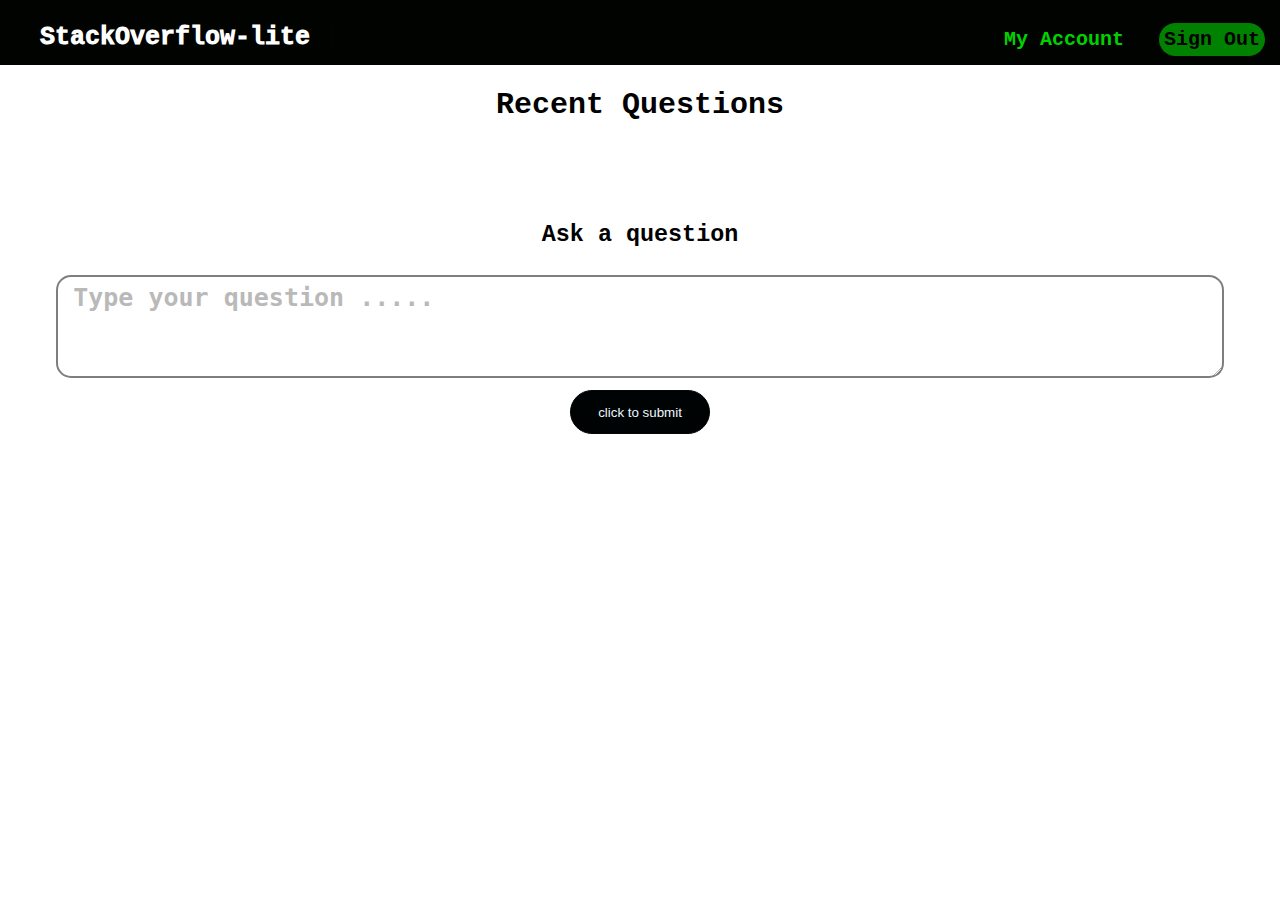
<file: app/templates/Ask_question.html>
<!DOCTYPE html>
<html lang="en">
<head>
    <meta charset="UTF-8">
    <meta name="viewpoint" content="width-device-width">
    <meta name="viewport" content="width=device-width, initial-scale=1, shrink-to-fit=no">
    <meta http-equiv="X-UA-Compatible" content="IE=edge">
    <meta name="description" content="Jeff Andeko's UI for StackOverflow-lite">
    <meta name="keywords" content="user interface, using html and css">
    <meta name="author" content="Jeff Andeko">
    <title> Questions |StackOverflow-lite | Welcome to a platform where developers engage to build one another </title>
    <link rel="stylesheet" type="text/css" href="style.css">
    <link rel="stylesheet" href="https://fonts.googleapis.com/icon?family=Material+Icons">
</head>
<body>
<!-- The HTML code for Header -->
<header>
    <a href="#" class="header_icon"> <strong>StackOverflow-lite</strong></a>
    <div>
        <ul>
            <li><a href="#" class="sign_up"><strong>Sign Out</strong></a></li>
            <li><a href="#"><strong>My Account</strong></a></li>

        </ul>
    </div>
</header>
<main class="main">


    <h2>Recent Questions</h2>
    <div class="quiz_details">
        <h3>Ask a question</h3>
        <form class="answer" action="index.html" method="post">
            <textarea name="comment" rows="3" placeholder="Type your question ....." cols="85"></textarea>
            <button type="button" name="answer_btn" class="signing_button1">click to submit</button>
        </form>
    </div>


</main>

</body>
</file>
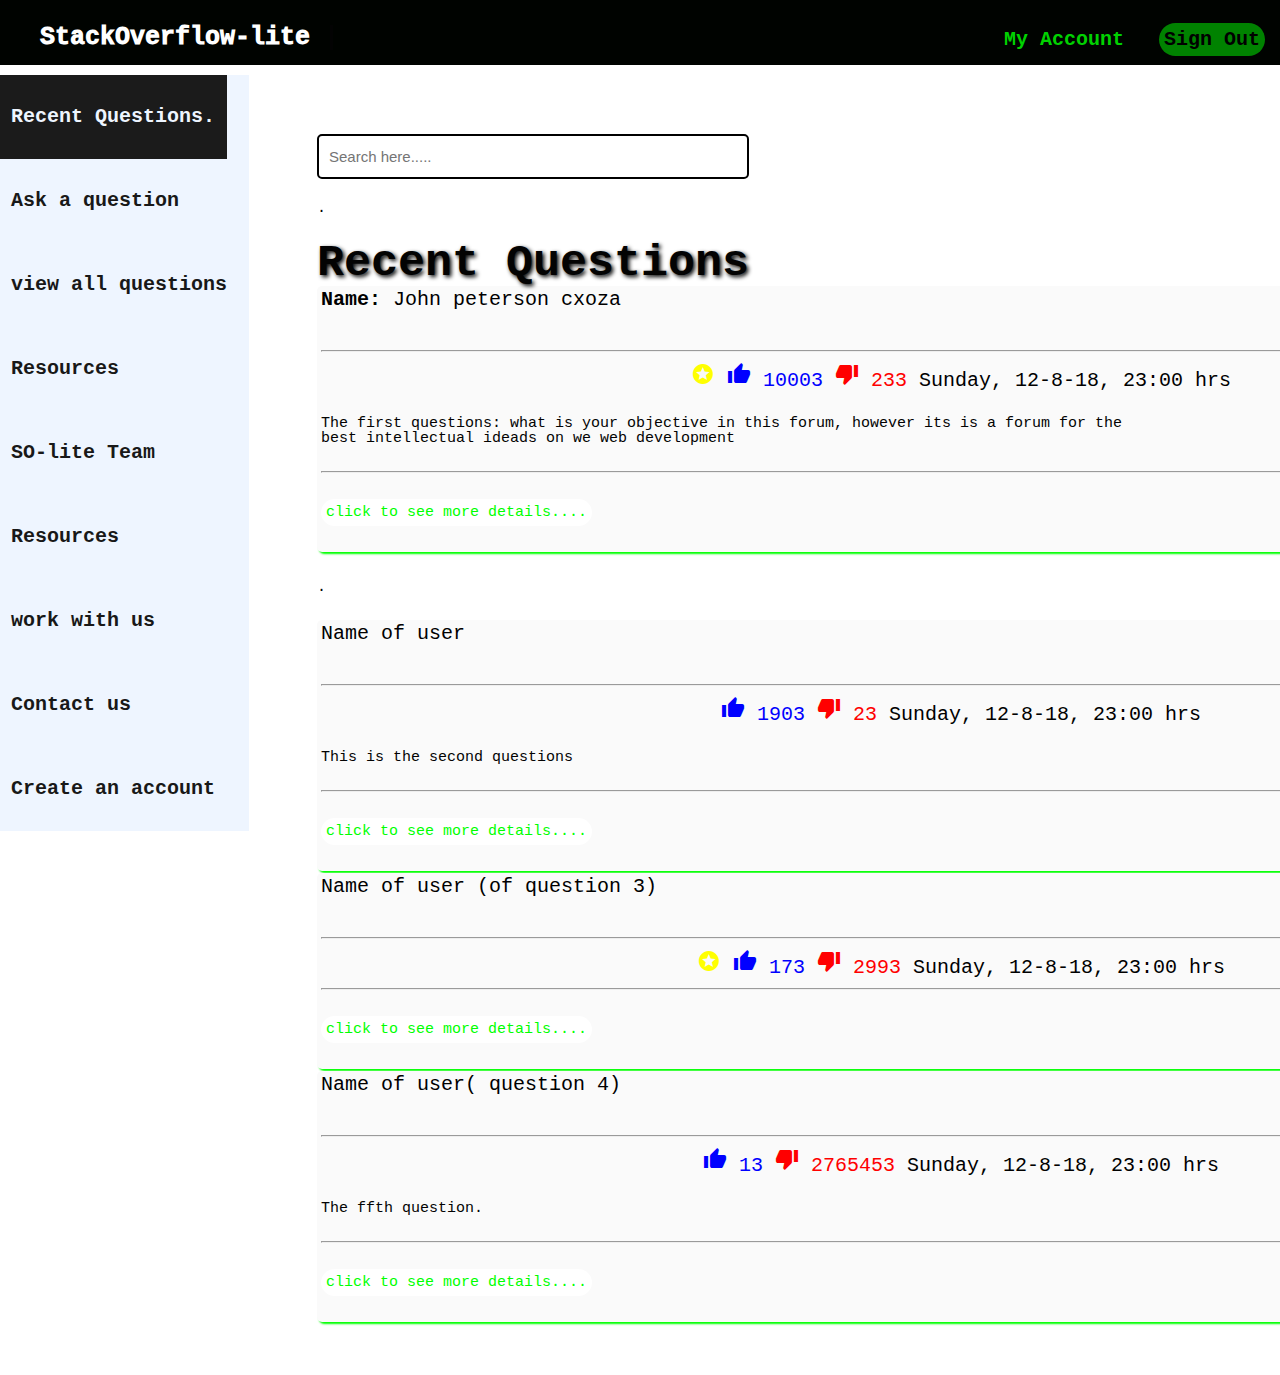
<file: app/templates/index_page.html>
<!DOCTYPE html>
<html lang="en">
<head>
    <meta charset="UTF-8">
    <meta name="viewpoint" content="width-device-width">
    <meta name="viewport" content="width=device-width, initial-scale=1, shrink-to-fit=no">
    <meta http-equiv="X-UA-Compatible" content="IE=edge">
    <meta name="description" content="Jeff Andeko's UI for StackOverflow-lite">
    <meta name="keywords" content="user interface, using html and css">
    <meta name="author" content="Jeff Andeko">
    <title> Home |StackOverflow-lite | Welcome to a platform where developers engage to build one another </title>
    <link rel="stylesheet" type="text/css" href="style.css">
    <link rel="stylesheet" href="https://fonts.googleapis.com/icon?family=Material+Icons">
</head>

<body>
<!-- The HTML code for Header -->
<header>
    <a href="#" class="header_icon"> <strong>StackOverflow-lite</strong></a>
    <div>
        <ul>
            <li><a href="Sign_up.html" class="sign_up"><strong>Sign Out</strong></a></li>
            <li><a href="Log_in.html"><strong>My Account</strong></a></li>

        </ul>
    </div>
</header>

<!-- HTML code for main section -->

<main id="main">

    <!--- search button for homepage--->

    <div class="main_container">
        <div class="home1_div">
            <div class="side-menu">
                <a href="index_page.html" class="active"><strong>Recent Questions.</strong></a>
                <a href="Ask_question.html"><strong>Ask a question</strong></a>
                <a href="#"><strong>view all questions</strong></a>
                <a href="#"><strong>Resources</strong></a>
                <a href="#"><strong>SO-lite Team</strong></a>
                <a href="#"><strong>Resources</strong></a>
                <a href="#"><strong>work with us</strong></a>
                <a href="#"><strong>Contact us</strong></a>
                <a href="Sign_up.html"><strong>Create an account</strong></a>
            </div>
        </div>

        <div class="home2_div">

            <div class="home_forum">
                <div class="home_forum1">
                    <nav class="top_nav">
                        <form class="search" action="get what you have searched">
                            <input type="text" placeholder="Search here....." name="search">
                        </form>
                    </nav>
                    <div class="done">
                        <h5>.</h5>

                    </div>
                    <h7>Recent Questions</h7>
                </div>
                <div class="homeQuiz_area">
                    <div class="the_user"><strong>Name:</strong> John peterson cxoza</div>
                    <hr>
                    <span class="important"><a href="#"><i class="material-icons">stars</i></a></span>
                    <span class="likes"><a href="#"><i class="material-icons">thumb_up</i></a> 10003</span>
                    <span class="dislikes"><a href="#"><i class="material-icons">thumb_down</i></a> 233</span>
                    <span class="date%time">Sunday, 12-8-18, 23:00 hrs</span>
                    <h5>The first questions: what is your objective in this forum, however its is a forum for the<br>
                        best intellectual ideads on we
                        web development</h5>
                    <hr>
                    <div class="the_question">
                        <h5><a href="question_details.html"> click to see more details....</a></h5>
                    </div>

                </div>
                <div class="done">
                    <h5>.</h5>

                </div>
                <div class="homeQuiz_area">
                    <div class="the_user">Name of user</div>
                    <hr>
                    <span class="likes"><a href="#"><i class="material-icons">thumb_up</i></a> 1903</span>
                    <span class="dislikes"><a href="#"><i class="material-icons">thumb_down</i></a> 23</span>
                    <span class="date%time">Sunday, 12-8-18, 23:00 hrs</span>
                    <h5> This is the second questions</h5>
                    <hr>
                    <div class="the_question">
                        <h5><a href="question_details.html"> click to see more details....</a></h5>
                    </div>
                </div>
                <div class="done">

                </div>

                <div class="homeQuiz_area">
                    <div class="the_user">Name of user (of question 3)</div>
                    <hr>
                    <span class="important"><a href="#"><i class="material-icons">stars</i></a></span>
                    <span class="likes"><a href="#"><i class="material-icons">thumb_up</i></a> 173</span>
                    <span class="dislikes"><a href="#"><i class="material-icons">thumb_down</i></a> 2993</span>
                    <span class="date%time">Sunday, 12-8-18, 23:00 hrs</span>

                    <hr>
                    <div class="the_question">
                        <h5><a href="question_details.html"> click to see more details....</a></h5>
                    </div>

                </div>
                <div class="done">

                </div>
                <div class="homeQuiz_area">
                    <div class="the_user">Name of user( question 4)</div>
                    <hr>
                    <span class="likes"><a href="#"><i class="material-icons">thumb_up</i></a> 13</span>
                    <span class="dislikes"><a href="#"><i class="material-icons">thumb_down</i></a> 2765453</span>
                    <span class="datetime">Sunday, 12-8-18, 23:00 hrs</span>
                    <h5>The ffth question.</h5>
                    <hr>
                    <div class="the_question">
                        <h5><a href="question_details.html"> click to see more details....</a></h5>
                    </div>
                </div>
                <div class="done"></div>
            </div>
        </div>
        <div class="home3_div">
            <h1></h1>

        </div>
    </div>
</main>
<!-- html code for page footer-->

</body>
</html>
</file>
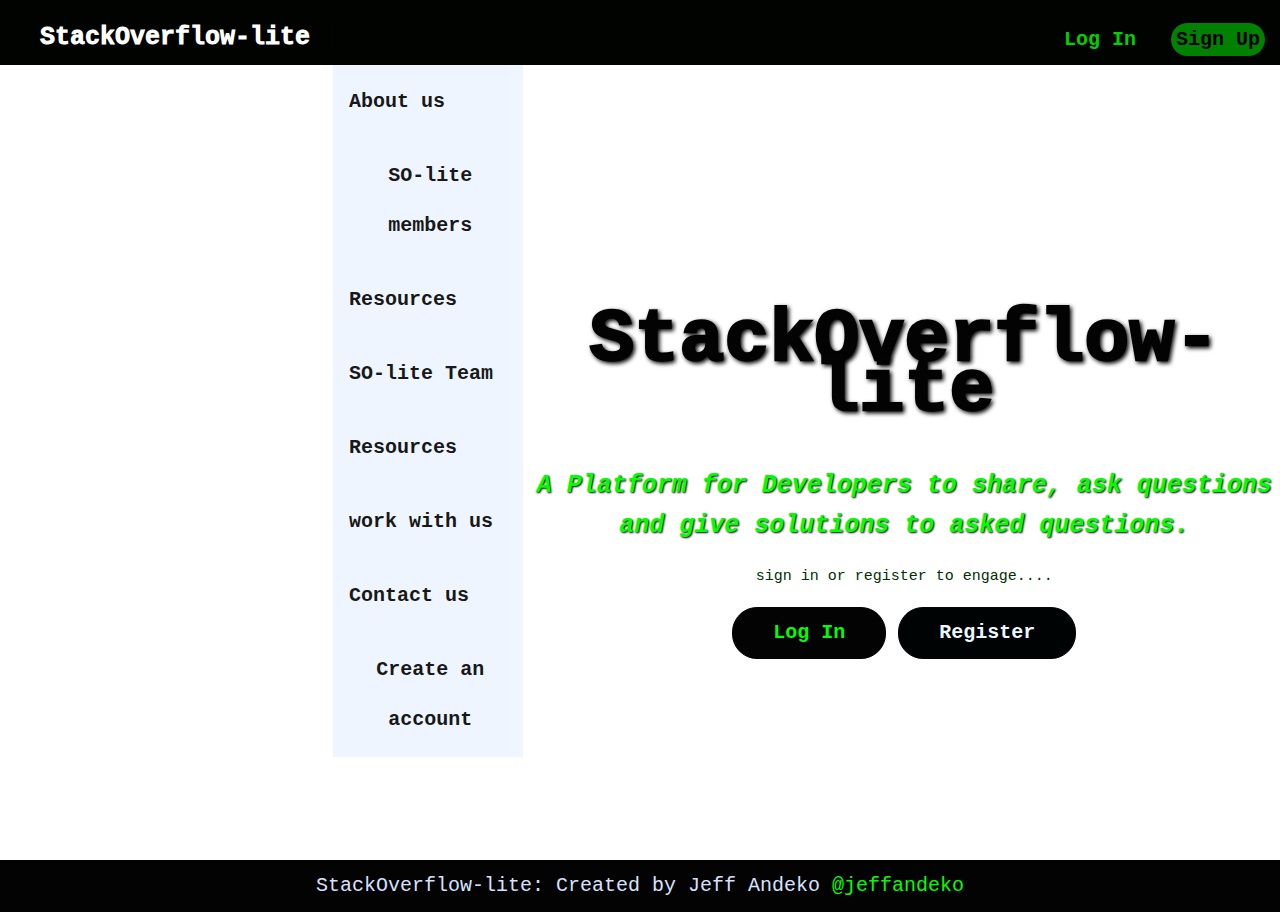
<file: app/templates/Landing_page.html>
<!DOCTYPE html>
<html lang="en">
<head>
    <meta charset="UTF-8">
    <meta name="viewpoint" content="width-device-width" initial-scale=1.0">
    <meta http-equiv="X-UA-Compatible" content="IE=edge">
    <meta name="description" content="Jeff Andeko's UI for StackOverflow-lite">
    <meta name="keywords" content="user interface, using html and css">
    <meta name="author" content="Jeff Andeko">
    <title>StackOverflow-lite | Welcome to a platform where developers engage to build one another </title>
    <link rel="stylesheet" type="text/css" href="style.css">
</head>

<body>
<!-- The HTML code for Header -->
<header>
    <a href="Index_page.html" class="header_icon"> <strong>StackOverflow-lite</strong></a>
    <div>
        <ul>
            <li><a href="sign_u.html" class="sign_up"><strong>Sign Up</strong></a></li>
            <li><a href="log_in.html"><strong>Log In</strong></a></li>

        </ul>
    </div>
</header>

<!-- HTML code for main section -->

<main id="main">

    <div class="container">
        <!--First section-->
        <div class="first_div">
            <div class="side-menu">
                <div><a href="About_us.html"><strong>About us</strong></a></div>
                <a href="users.html"><strong>SO-lite members</strong></a>
                <a href="lnk.html"><strong>Resources</strong></a>
                <a href="team.html"><strong>SO-lite Team</strong></a>
                <a href="lnk.html"><strong>Resources</strong></a>
                <a href="lnk.html"><strong>work with us</strong></a>
                <a href="lnk.html"><strong>Contact us</strong></a>
                <a href="Sign_page.html"><strong>Create an account</strong></a>

            </div>
        </div>
        <!--second section-->
        <div class="second_div">
            <div><h1><strong>StackOverflow-lite</strong></h1>
                <h2><strong>A Platform for Developers to share, ask questions
                    <br>and give solutions to asked questions. </strong></h2>
                <h3> sign in or register to engage....</h3>
                <a href="Log_in.html" class="signing_button"><b>Log In</b></a>
                <a href="Sign_up.html" class="signing_button1"><strong><b>Register</b></strong></a>
            </div>
        </div>
        <!-- Third section-->
        <div class="third_div">

        </div>
    </div>
</main>
<!-- html code for page footer-->
<footer id="footer">
    <div>
        <p>StackOverflow-lite: Created by Jeff Andeko <a href="https://github.com/jeffandeko">@jeffandeko</a></p>
    </div>
</footer>
</body>
</html>
</file>
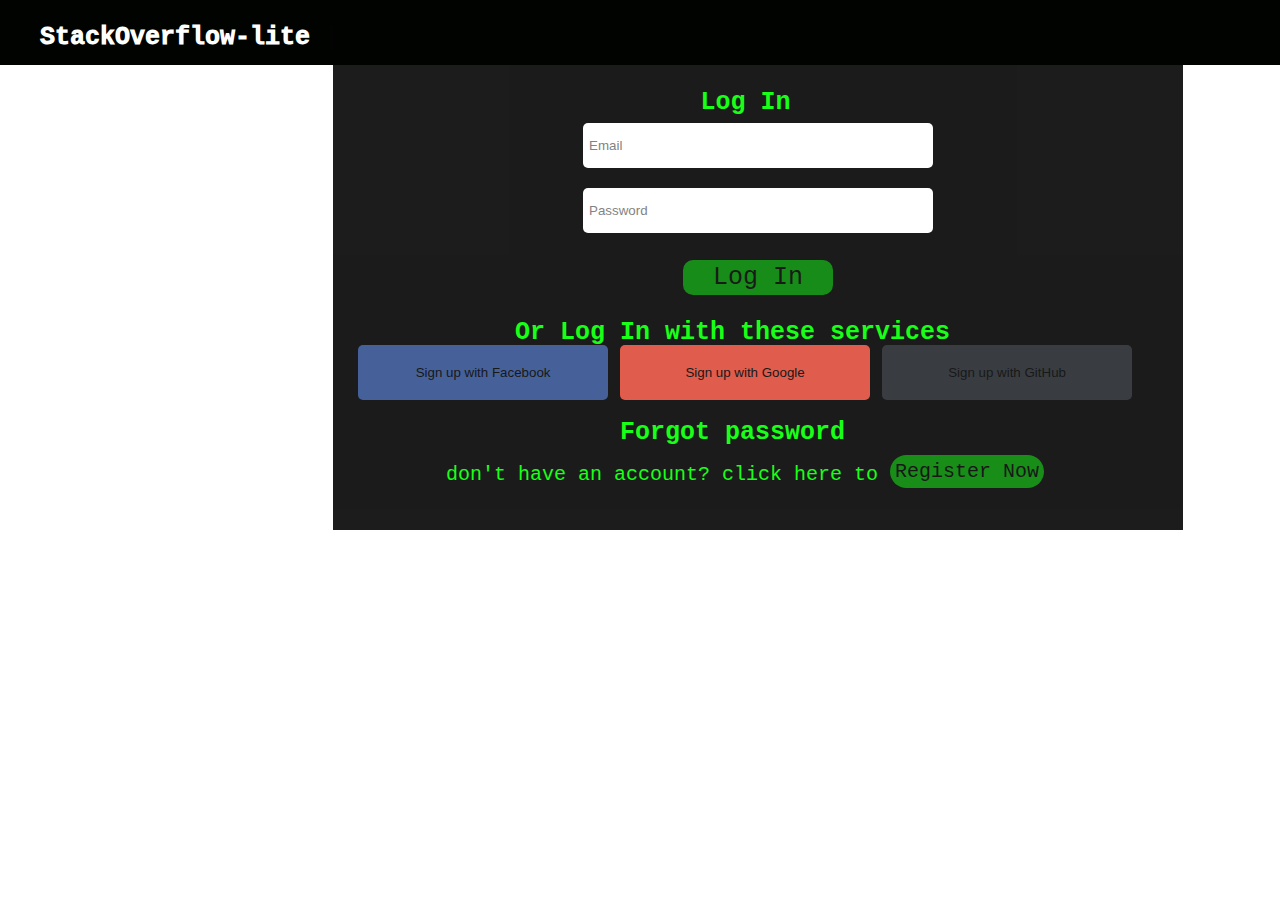
<file: app/templates/Log_in.html>
<!DOCTYPE html>
<html lang="en">
<head>
    <meta charset="UTF-8">
    <meta name="viewpoint" content="width-device-width">
    <meta name="viewport" content="width=device-width, initial-scale=1, shrink-to-fit=no">
    <meta http-equiv="X-UA-Compatible" content="IE=edge">
    <meta name="description" content="Jeff Andeko's UI for StackOverflow-lite">
    <meta name="keywords" content="user interface, using html and css">
    <meta name="author" content="Jeff Andeko">
    <link rel="stylesheet" type="text/css" href="style.css">
    <title>Log in page for StackOverflow-lite</title>
</head>
<body>
<header>
    <a href="Index_page.html" class="header_icon"> <strong>StackOverflow-lite</strong></a>

</header>
<main>
    <form>
        <div id="log-in">
            <div class="sign-email">
                <h1> Log In</h1>


                <input type="text" name="email" placeholder="Email">
                <input type="text" name="password" placeholder="Password">
                <input type="submit" name="Sign-up-button" value="Log In">


                <div class="sign-social">
                    <span class="sign ">  </span>
                    <h1>Or Log In with these services </h1>
                    <button class="sign facebook"> Sign up with Facebook</button>
                    <button class="sign google"> Sign up with Google</button>
                    <button class="sign github"> Sign up with GitHub</button>
                    <h1>Forgot password</h1>
                    <p> don't have an account? click here to <a href="Sign_up.html" class="sign_up">Register Now</a></p>
                </div>
            </div>
        </div>
    </form>
</main>
</body>
</html>
</file>
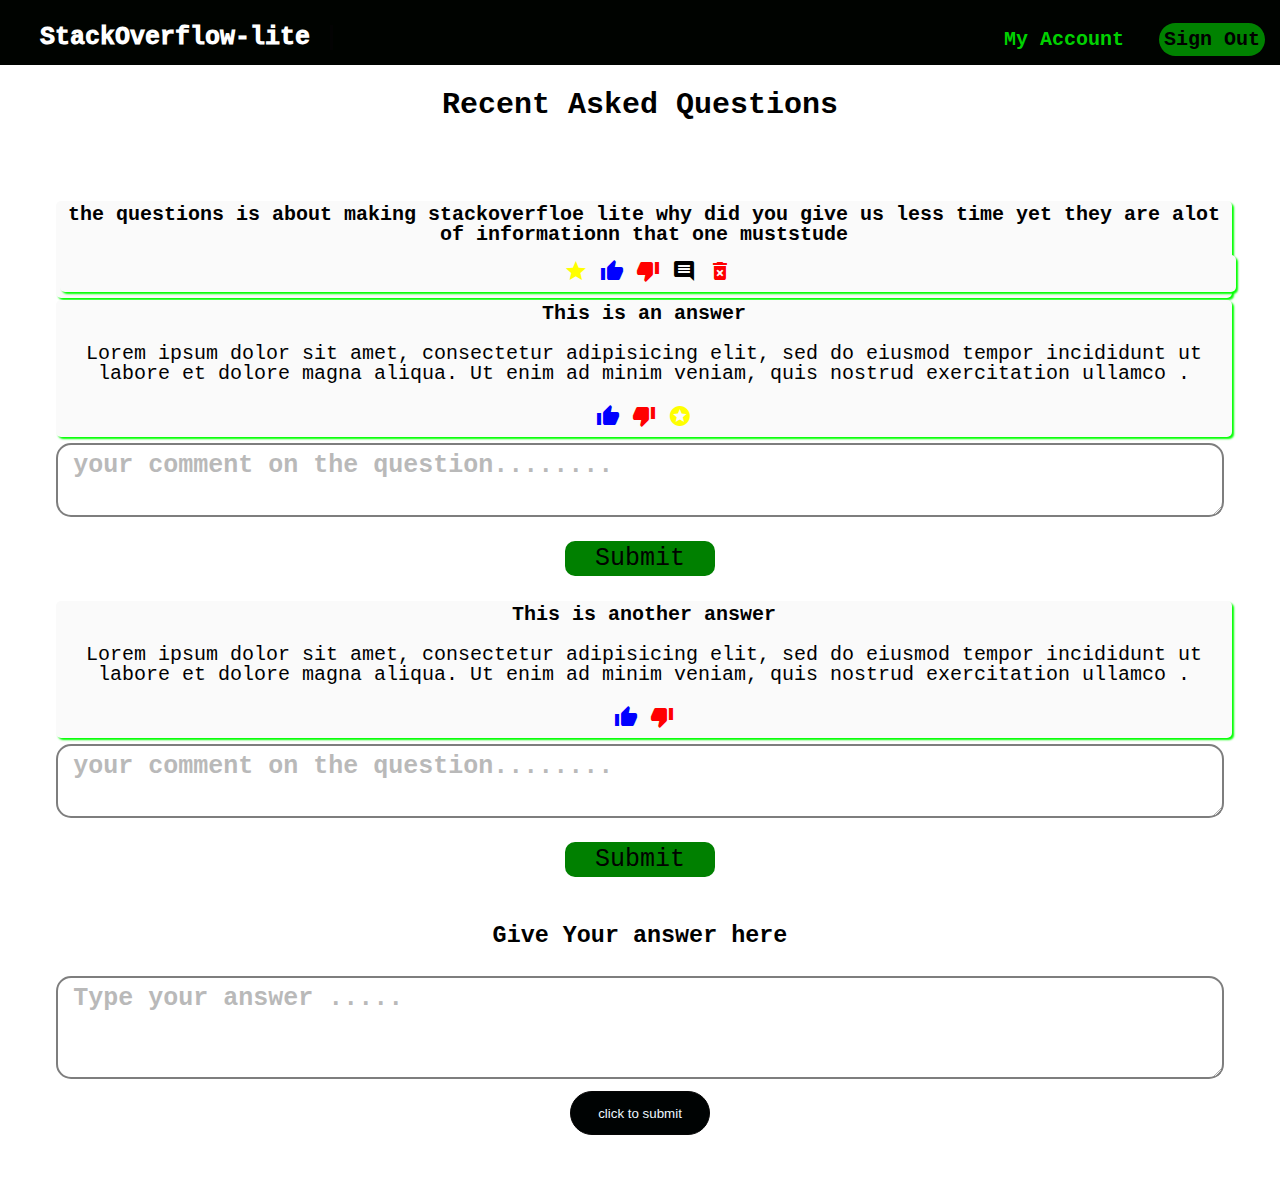
<file: app/templates/question_details.html>
<!DOCTYPE html>
<html lang="en">
<head>
    <meta charset="UTF-8">
    <meta name="viewpoint" content="width-device-width">
    <meta name="viewport" content="width=device-width, initial-scale=1, shrink-to-fit=no">
    <meta http-equiv="X-UA-Compatible" content="IE=edge">
    <meta name="description" content="Jeff Andeko's UI for StackOverflow-lite">
    <meta name="keywords" content="user interface, using html and css">
    <meta name="author" content="Jeff Andeko">
    <title> Questions |StackOverflow-lite | Welcome to a platform where developers engage to build one another </title>
    <link rel="stylesheet" type="text/css" href="style.css">
    <link rel="stylesheet" href="https://fonts.googleapis.com/icon?family=Material+Icons">
</head>
<body>
<!-- The HTML code for Header -->
<header>
    <a href="#" class="header_icon"> <strong>StackOverflow-lite</strong></a>
    <div>
        <ul>
            <li><a href="#" class="sign_up"><strong>Sign Out</strong></a></li>
            <li><a href="#"><strong>My Account</strong></a></li>

        </ul>
    </div>
</header>
<main class="main">
    <h2>Recent Asked Questions</h2>
    <div class="quiz_details">
        <div class="homeQuiz_area">
            <div class="the_user"><strong>the questions is about making stackoverfloe lite why did you
                give us less time yet they are alot of informationn that one muststude
            </strong>
            </div>

            <div class="homeQuiz_area">
                <span class="important"><a href="#"><i class="material-icons">star</i></a></span>
                <span class="likes"><a href="#"><i class="material-icons">thumb_up</i></a></span>
                <span class="dislikes"><a href="#"><i class="material-icons">thumb_down</i></a></span>
                <span class="date%time"><i class="material-icons">comment</i></span>
                <span class="dislikes"><a href="#"><i class="material-icons">delete_forever</i></a></span>

            </div>
        </div>
        <div class="clear"></div>
        <div class="homeQuiz_area">
            <strong>This is an answer</strong>
            <p>
                Lorem ipsum dolor sit amet, consectetur adipisicing elit, sed do eiusmod tempor incididunt ut labore et
                dolore magna aliqua.
                Ut enim ad minim veniam, quis nostrud exercitation ullamco .</p>
            <span class="likes"><a href="#"><i class="material-icons">thumb_up</i></a></span>
            <span class="dislikes"><a href="#"><i class="material-icons">thumb_down</i></a></span>
            <span class="important"><a href="#"><i class="material-icons">stars</i></a></span>
        </div>
        <!-- comment area-->
        <div class="comment_div">
            <form class="answer" action="index.html" method="post">
                <textarea name="comment" rows="2" placeholder="your comment on the question........"
                          cols="85"></textarea>
                <input type="submit" name="Sign-up-button" value="Submit">
            </form>
        </div>
        <!-- another question-->
        <div class="homeQuiz_area">
            <strong>This is another answer</strong>
            <p>
                Lorem ipsum dolor sit amet, consectetur adipisicing elit, sed do eiusmod tempor incididunt ut labore et
                dolore magna aliqua.
                Ut enim ad minim veniam, quis nostrud exercitation ullamco .</p>
            <span class="likes"><a href="#"><i class="material-icons">thumb_up</i></a></span>
            <span class="dislikes"><a href="#"><i class="material-icons">thumb_down</i></a></span>
        </div>
        <!-- comment area-->
        <div class="comment_div">
            <form class="answer" action="index.html" method="post">
                <textarea name="comment" rows="2" placeholder="your comment on the question........"
                          cols="85"></textarea>
                <input type="submit" name="Sign-up-button" value="Submit">
            </form>
        </div>
        <div class="done">

        </div>

        <h3>Give Your answer here</h3>
        <form class="answer" action="index.html" method="post">
            <textarea name="comment" rows="3" placeholder="Type your answer ....." cols="85"></textarea>
            <button type="button" name="answer_btn" class="signing_button1">click to submit</button>
        </form>
    </div>


</main>
<!-- html code for page footer-->


</body>
</file>
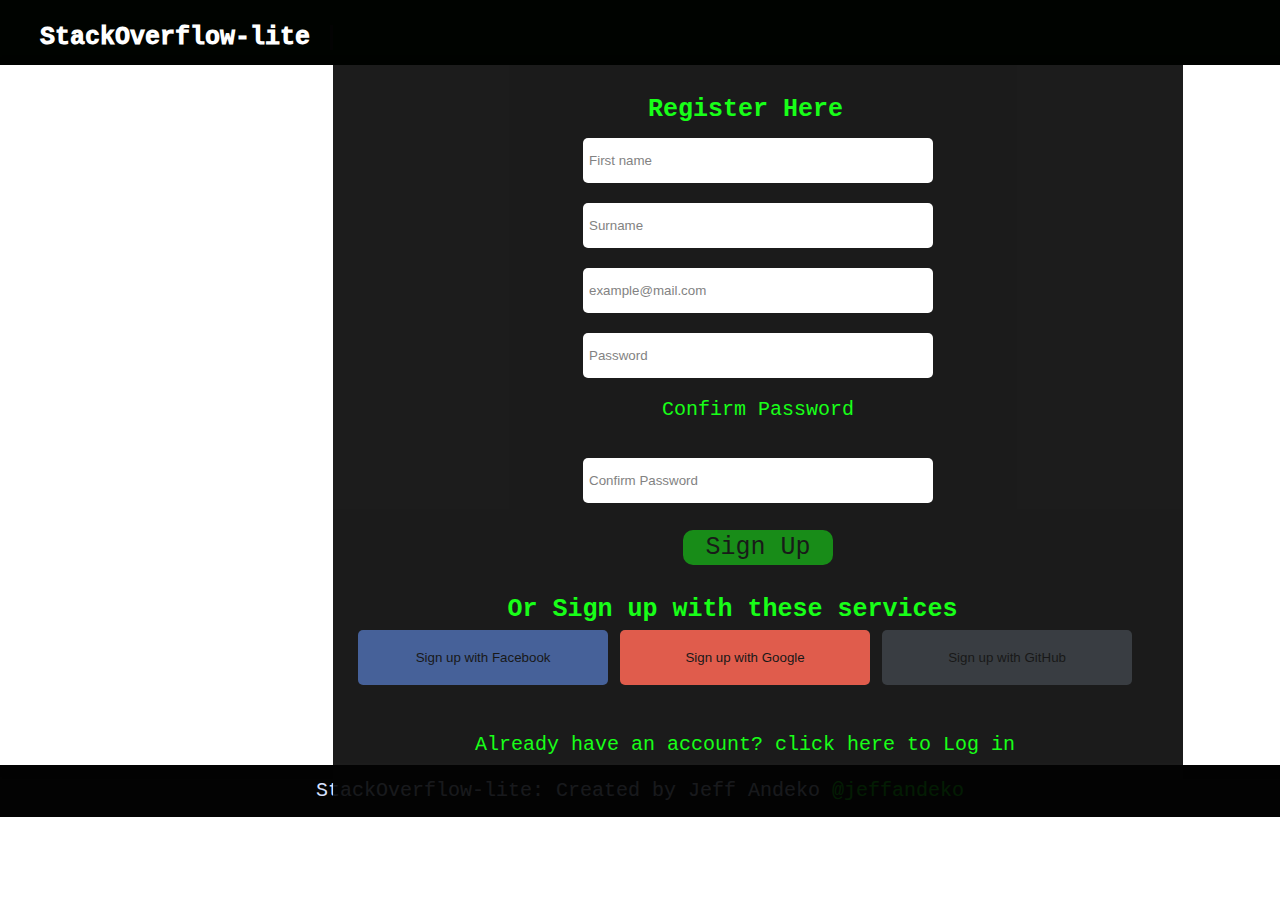
<file: app/templates/Sign_up.html>
<!DOCTYPE html>
<html lang="en">
<head>
    <meta charset="UTF-8">
    <meta name="viewpoint" content="width-device-width">
    <meta name="viewport" content="width=device-width, initial-scale=1, shrink-to-fit=no">
    <meta http-equiv="X-UA-Compatible" content="IE=edge">
    <meta name="description" content="Jeff Andeko's UI for StackOverflow-lite">
    <meta name="keywords" content="user interface, using html and css">
    <meta name="author" content="Jeff Andeko">
    <link rel="stylesheet" type="text/css" href="style.css">
    <title>Sign up page for StackOverflow-lite</title>
</head>

<body>

<!-- sign up header partly adapted from the main header (header icon reused)-->
<header>
    <a href="Landing_page.html" class="header_icon"> <strong>StackOverflow-lite</strong></a>

</header>

<!-- main body with sign up form-->
<main>
    <form>
        <div id="sign-up">
            <div class="sign-email">
                <h1> Register Here</h1>
                <Input type="text" name="first name" placeholder="First name">
                <input type="text" name="surname" placeholder="Surname">
                <input type="text" name="email" placeholder="example@mail.com">
                <input type="text" name="password" placeholder="Password">
                <p>Confirm Password</p>
                <input type="text" name="Confirm password" placeholder="Confirm Password">
                <input type="submit" name="Sign-up-button" value="Sign Up">


                <div class="sign-social">
                    <span class="sign"> </span>
                    <h1>Or Sign up with these services </h1>
                    <button class="sign facebook"> Sign up with Facebook</button>
                    <button class="sign google"> Sign up with Google</button>
                    <button class="sign github"> Sign up with GitHub</button>
                    <p> Already have an account? click here to <a href="Log_in.html" class="sign">Log in</a></p>
                </div>
            </div>
        </div>
    </form>
</main>

<!-- sign up footer adapted from the main footer (reused)-->
<footer id="footer">
    <div>
        <p>StackOverflow-lite: Created by Jeff Andeko <a href="https://github.com/jeffandeko">@jeffandeko</a></p>
    </div>
</footer>
</body>
</html>
</file>
<file: app/templates/style.css>
import url("https://fonts.googleapis.com/css?family=Anton|Righteous");
 /* === Global CSS code ===*/
 *{
    text-decoration: none;
    box-sizing: border-box;
 }
 body {
    margin: 0;
    font-family:"Courier New", Courier, monospace;
    line-height: 1;
    min-height:100%;
    font-size: 20px;
    text-align: center;
    background-color:(255,255,255);
    opacity:1.5;
 }
 h5 {
    font-size:15px;
    font-weight:500;
    line-height:1;
    color: rgb(3,3,3);
    text-align:left;
}
h5 a {
    background-color:rgb(255,255,261);
    padding:6px 14px;
    position:relative;
    top:-3px;
    border-radius:25px;
    padding: 5px 5px;
}
 h5  a:hover {
    background-color: rgb(0,0,0);
    padding:6px 14px;
    position:relative;
    top:-3px;
    color:rgb(0,255,0);
    border-radius:25px;
    padding: 5px 5px;
}
 a {
    text-decoration: none;
    color:rgb(0,255,0);
    }
 /*=== ==========CSS code for Header section === =======*/
 header {
    background-color:rgb(0,3,0);
    width:100%;
    height:65px;
}
 header .header_icon {
    font-size:25px;
    font-weight:950;
    color:rgb(255,255,255);
    display:block;
 }
header div ul {
    display:block;
    margin:0 auto;
    width:fit-content;
}
 header div ul li {
    float: right;
    list-style: none;
    padding: 0 15px;
    color:rgb(0,255,0);
}
  header ul li a {
    font-size: 20px;
    color:rgb(0,210,0);
    padding:6px 14px;
    position:relative;
    top:-3px;
    border-radius:25px;
    padding: 5px 5px;
}
 header ul li a:hover {
    background-color: rgb(0,0,0);
    padding:6px 14px;
    position:relative;
    top:-3px;
    color:rgb(0,255,0);
    border-radius:25px;
    padding: 5px 5px;
}
  @media only screen and (min-width: 500px) {
    header .header_icon {
        margin:25px 0;
        text-align: left;
        padding: 0 20px 0 40px;
        border-right: 3px solid rgb(3,3,3);
        float: left;
        font-size:25px;
    }
     header div ul {
        margin: 20px 0px 0px 20px;
        float: right;
    }
     header div ul li a {
        line-height: 45px;
    }
}
.sign_up {
    padding:6px 14px;
    position:relative;
    background:rgb(0,130,0);
    top:-3px;
    color:rgb(0,0,0);
    border-radius:25px;
    padding: 5px 5px;
}
 /*== Main section === */
 #main {
    padding:0px;
    margin:-5px;
    line-height:10px
}
 .main_container {
    width:100%;
    height:100%;
    display: table;
    background-color:rgb(255,255,255);
    background-size: cover;
    padding:0px;
}
 div > div {
  display: table-cell;
}
 .first_div {
    width:20%;
    margin:0;
    line-height:50px;
}
.side-menu {
    width:250px;
    height:100%;
    padding:0px;
    padding-left:4px;
    background-color: rgb(237,245,255);
    opacity: .9;
 }
 .side-menu a {
    color:black;
    position:relative;
    float:left;
    display:block;
    padding:12px;
    text-decoration:none;
}
.side-menu a:hover {
    color:rgb(0,255,0);
}
 .side-menu a.active {
    background-color: rgb(3,3,3);
    color: rgb(237,245,255)
}
.second_div {
    width: 80%;
    height:calc(100vh - 100px);
    vertical-align:middle;
  }
 .second_div h1 {
    font-size: 75px;
    font-weight: 1000;
    line-height: 50px;
    color: rgb(3,3,3);
    text-align: center;
    text-shadow: 2px 2px 4px rgb(2,3,3);
}
.second_div h2 {
    font-size: 25px;
    font-weight:500;
    font-style: italic;
    line-height:40px;
    color:rgb(0,255,0);
    text-align: center;
    text-shadow: 1px 1px 2px rgb(0,0,0);
}
.second_div h3 {
    font-size:15px;
    font-weight:100;
    font-style: bold;
    line-height:20px;
    color:rgb(0,48,0);
    text-align: center;
    text-shadow: 4px 4px 10px (3,10,3);
}
 .signing_button {
    display: inline-block;
    background: rgb(3,3,3);
    color: rbg(237,247,257);
    text-decoration: none;
    padding: 1em 2em;
    border: 1px solid rgb(0,6,6);
    margin: .25em 0;
    border-radius:25px;
}
.signing_button1 {
    display: inline-block;
    background: rgb(0,3,3);
    color: rgb(237,247,257);
    text-decoration: none;
    padding: 1em 2em;
    border: 1px solid rgb(6,6,6);
    margin: .25em 0;
    border-radius:25px;
}
 .signing_button:hover {
    display: inline-block;
    background: rgb(0,255,0);
    color: #fff;
    text-decoration: none;
    padding: 1em 2em;
    border: 1px solid rgb(0,6,6);
    margin: .25em 0;
    border-radius:25px;
}
  /*=====================================================*/
  /*== CSS for sign up page==*/
 #sign-up {
    position:relative;
    margin:0;
    line-height:40px;
    height:700px;
    box-shadow: 2px 2px 8px rgb(3,3,3);
}
 .sign-email {
    position:relative;
    text-align:center;
    top:0px;
    left:0px;
    right:0px;
    margin-left: auto;
    margin-right: auto;
    box-sizing:border-box;
    padding:25px;
    width:850px;
    height:400px;
    color:rgb(0,255,0);
    background-color:rgb(3,3,3);
    opacity:0.9
 }
.sign-email h1 {
    margin:0px 25px 0px 0px;
    font-weight:550;
    font-size:25px;
}
 input[type="text"],
input[type="password"],
input[type=" confirm password"] {
    position:relative;
    height:35px;
    top:8px;
    left:0px;
    right:0px;
    margin-left: auto;
    margin-right: auto;
    margin-bottom:20px;
    display:block;
    box-sizing:border-box;
    padding:6px;
    width:350px;
    height:45px;
    border:none;
    outline:none;
    border-radius:5px;
 }
 input[type="submit"] {
    margin-bottom:25px;
    margin-top:15px;
    margin-left:0px;
    padding:2px;
    width:150px;
    height:35px;
    color:rgb(0,3,0);
    border-radius:10px;
    background:rgb(0,128,0);
    border:none;
    font-family:"Courier New", Courier, monospace;
    font-size:25px;
    font-weight:1850px;
 }
 input[type="submit"]:hover,
input[type="submit"]:focus {
    background:rgb(173,255,47);
    transition:0.5s ease;
 }
 .sign-social {
    position:relative;
    text-align:center;
    top:0px;
    left:0px;
    right:0px;
    margin-left: auto;
    margin-right: auto;
}
.sign-social h1 {
    margin:0px 25px 0px 0px;
    font-weight:550;
    font-size:25px;
 }
 button.sign {
    margin-bottom:20px;
    width:250px;
    height:55px;
    border:none;
    border-radius:5px;
    cursor:pointer;
}
 .facebook {
    background:rgb(50, 80, 142);
}
.google {
    background:rgb(221, 75, 57)
}
.github {
    background:rgb(36, 41, 46)
}
 /* ==== Index/homepage css==============*/
 /*search area*/
nav.top_nav {
    background:rgb(255,255,255);
    min-height:50px;
    line-height:50px;
    position:;
    width:100%;
 }
.open {
    width:100%;
    min-height:20px;
    position:relative;
}
 form.search input[type=text] {
    padding:10px;
    line-height:60px;
    font-size:15px;
    border:2px solid black;
    float:center;
    width:100%;
    background:rgb(255,255,255);
    margin:auto;max-width:600px;
    margin:auto;max-height:50px;
}
div > div {
  display: table-cell;
}
 .home1_div {
    width:20%;
    margin:0;
    line-height:3;
    position:relative;
}
 .home2_div {
    width:60%;
    margin:0;
    height:calc(100vh - 100px);
 }
 .home2_div h7 {
    font-size:45px;
    font-weight: 800;
    line-height:1;
    color: rgb(3,3,3);
    text-align:left;
    text-shadow: 2px 2px 4px rgb(2,3,3);
}
  .home_forum {
  float: left;
  margin-left: 1%;
  position:absolute;
  border-radius: 10px;
  width: 100%;
  padding:4%;
}
.done{
    line-height:1;
    min-height:10px;
}
.homeQuiz_area {
  float:left;
  width:100%;
  line-height:1;
  margin-bottom:2px;
  background-color:rgb(250,250,250);
  box-shadow:2px 2px 2px rgb(0,255,0);
  padding:4px;
  border-radius:5px;
}
 .the_user {
  width:100%;
  height:50px;
 }
 .likes {
     width:100%;
     height:50px;
     color:rgb(0,0,255);
}
.likes a{
     color:rgb(0,0,255);
 }
 .dislikes {
     width:100%;
     height:50px;
     color:rgb(255,0,0);
}
 .dislikes a{
     color:rgb(255,0,0);
}
.important {
     width:100%;
     height:50px;
     color:rgb(0,0,255);
}
.important a{
     color:rgb(255,255,0);
  }
 .dislikes {
     width:100%;
     height:50px;
     color:rgb(255,0,0);
}
 .dislikes a{
     color:rgb(255,0,0);
}
 .stars {
     width:100%;
     height:50px;
     color:rgb(255,255,0);
}
 .stars a{
     color:rgb(255,25,255);
}
 .datetime{
     width:100%;
     height:50px;
}
.clear {
     clear: left; display: block;
 }
.the_question {
     width:100%;
     height:50px;
 }
 /*==== question details===*/
 .answer_div{
 }
 .quiz_details {
  float:center;
  margin:5px;
  position:absolute;
  border-radius:10px;
  padding:4%;
}
 .answer textarea {
    width: 100%;
    padding: 6px 15px;
    margin: 4px 0;
    display:inline-block;
    border-radius:15px;
    border: 2px solid rgb(0,0,0);
    box-sizing: border-box;
    opacity: 0.5;
    font-size:25px;
    font-weight:bold;
    color:rgb(0,0,0);
 }
/*=== third home div ==*/
 .home3_div {
    width:20%;
 }
 /* material icon features */
 .material-icons {
  font-family:'Material Icons';
  font-weight:normal;
  font-style:normal;
  font-size:64px;
  display: inline-block;
  line-height:1.5;
  text-transform:none;
  letter-spacing:normal;
  word-wrap: normal;
  white-space: nowrap;
  direction:ltr;
  -webkit-font-smoothing: antialiased;
  /* Support for Safari and Chrome. */
  text-rendering: optimizeLegibility;
   -moz-osx-font-smoothing: grayscale;
   font-feature-settings: 'liga';
}
 /*============= footer css=================*/
 #footer {
    padding: 1px;
    background-color: rgb(3,3,3);
    color: rgb(215,225,275);
    text-align:center;
    line-height:10px;
  }
 @media only screen and (min-width: 800px) {
    #footer ul {
        padding-right: 10px;
    }
}
</file>
